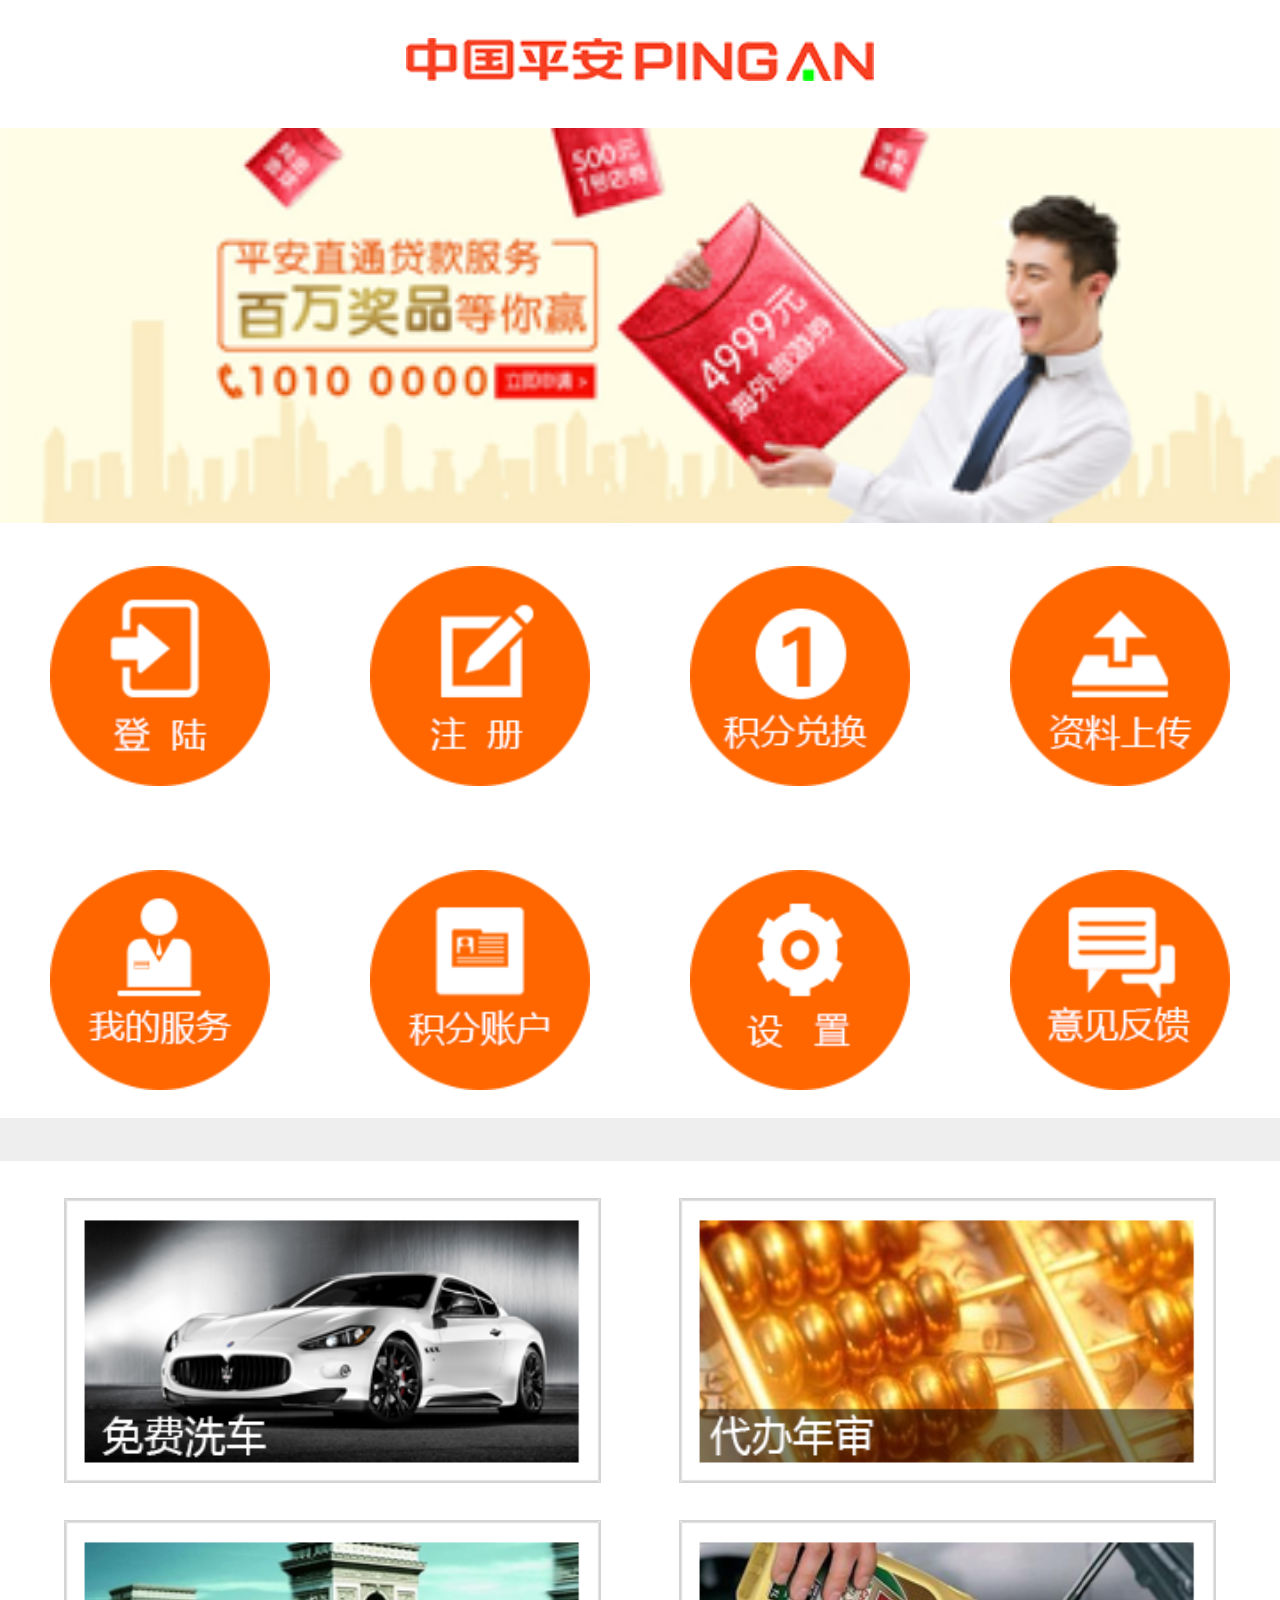
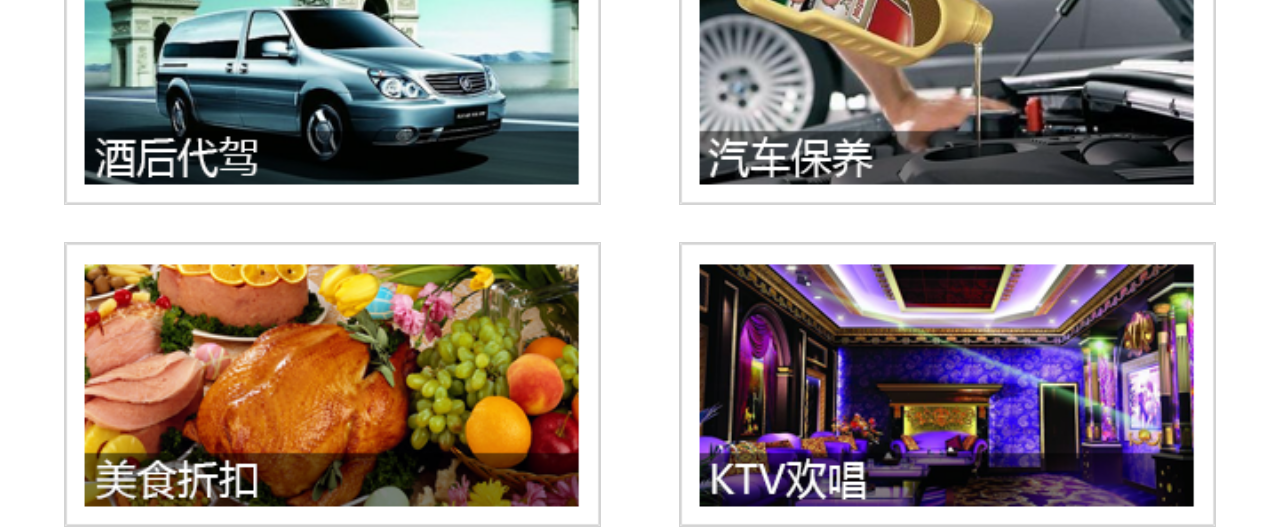
<file: index.html>
﻿<!DOCTYPE html>
<html>
<head>
	<meta http-equiv="content-type" content="text/html;charset=utf-8">
    <title>中国平安</title>
	
    <link rel="stylesheet" type="text/css" href="css/index.css">
    
    <script type="text/javascript" src="js/jquery.js"></script>
    <script type="text/javascript" src="js/jquery.slides.min.js"></script>
    <script type="text/javascript" src="js/index.js"></script>
</head>
<body>
	<div id="header">
    	<div id="header-title">
        	<img src="images/pingan.png" id="header-logo"/>
        </div>
    </div>
    
   <div id="ad-area">
        <div id="slides">
            <img src="images/gg.png"/>
            <img src="images/gg.png"/>
            <img src="images/gg.png"/>
    	</div> 
	<!--<img src="images/gg.png" id="ad"/>-->
<!--
        <div id="point-group">
            <img src="images/point-white.png" class="ad-point"/>
            <img src="images/point-white.png" class="ad-point"/>
            <img src="images/point-white.png" class="ad-point"/>
            <img src="images/point-color.png" class="ad-point"/>
            <img src="images/point-white.png" class="ad-point"/>
        </div>
-->
    </div>
    <div id="menu-area">
    	<a href="login.html"><img src="images/button-login.png" class="button"></a>
    	<a href="reg.html"><img src="images/button-register.png" class="button"></a>
    	<a href="#exchange-list" data-rel="dialog" data-transition="slidedown" ><img src="images/button-credit.png" class="button"></a>
    	<img src="images/button-upload.png" class="button">
    	<img src="images/button-service.png" class="button">
    	<img src="images/button-account.png" class="button">
    	<img src="images/button-setting.png" class="button">
    	<img src="images/button-feedback.png" class="button">
    </div>
    <div class="divide"></div>
    <div id="exchange-list">
        <a href="details.html"><img src="images/item-washcar.png" class="list list-left"/></a>
        <img src="images/item-vertify.png" class="list list-right"/>
        <img src="images/item-drive.png" class="list list-left"/>
        <img src="images/item-maintain.png" class="list list-right"/>
        <img src="images/item-food.png" class="list list-left"/>
        <img src="images/item-ktv.png" class="list list-right"/>
    </div>
</body>
</html>
</file>
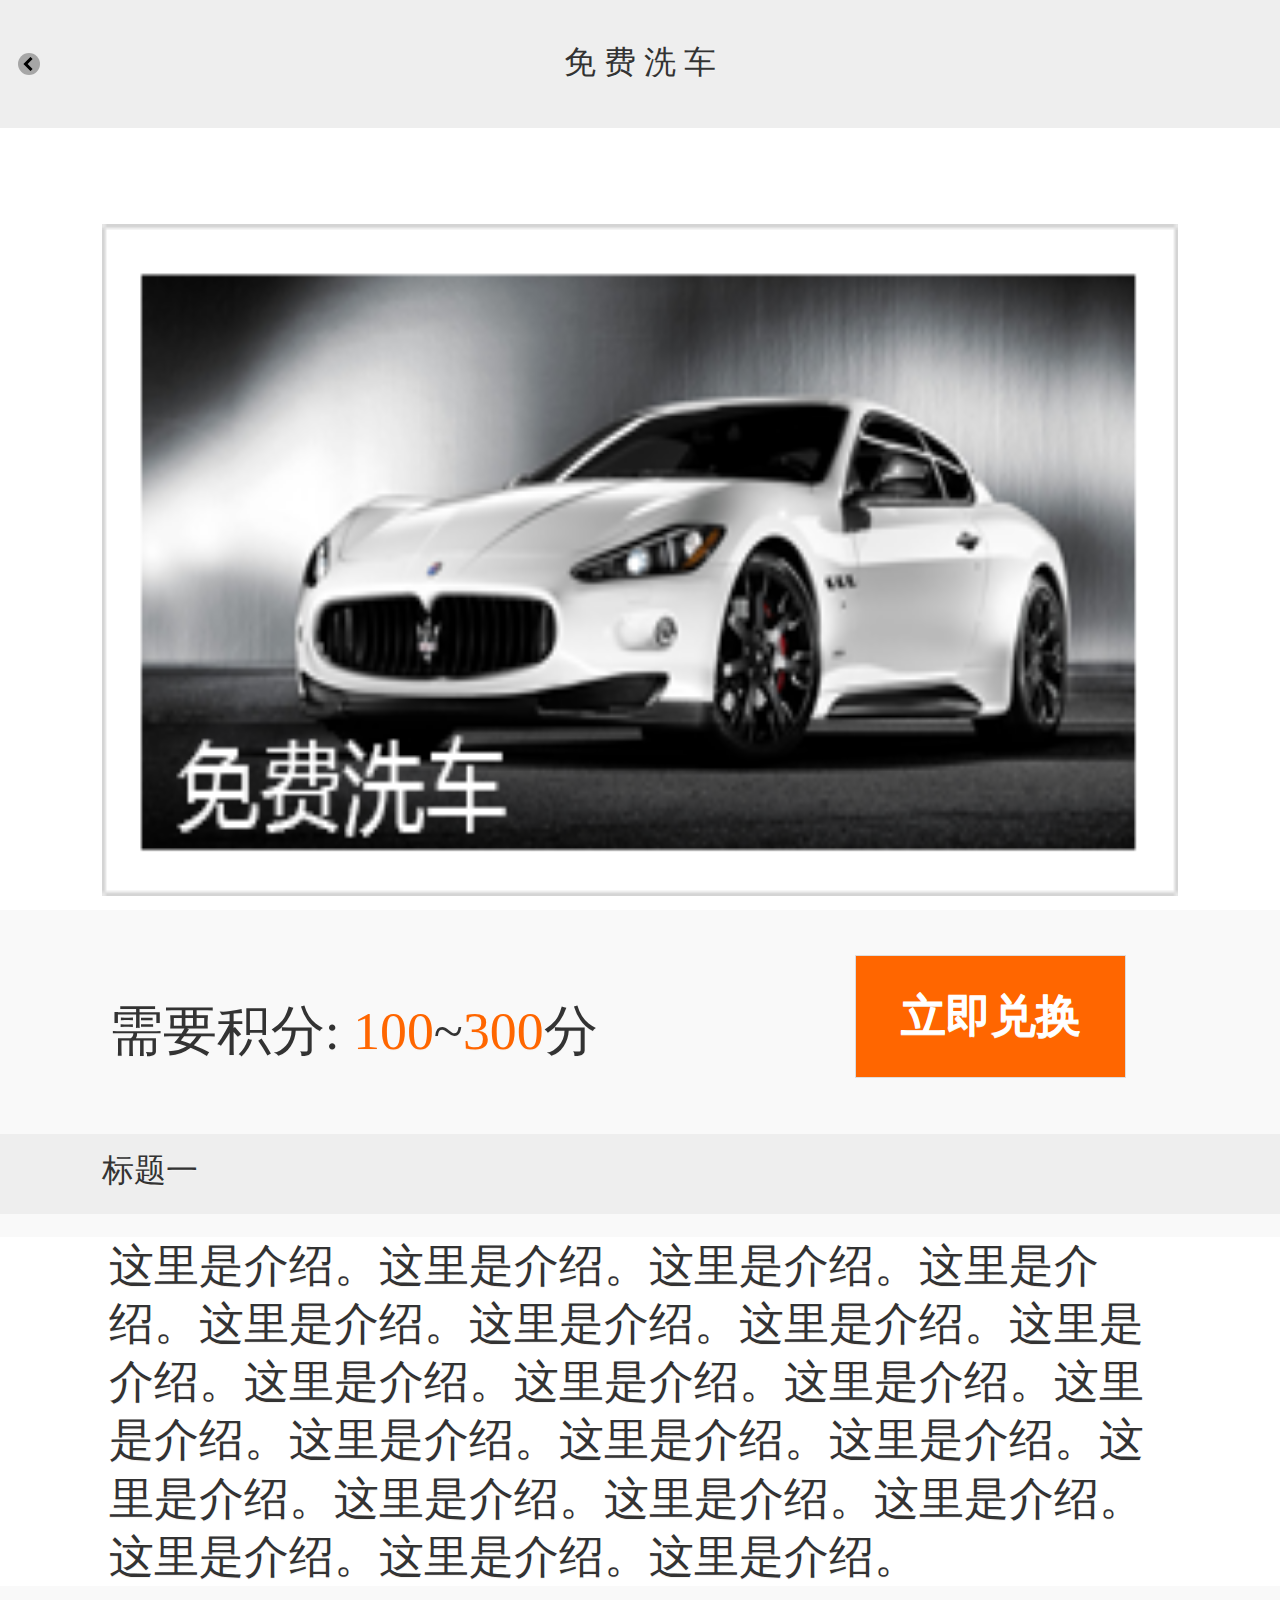
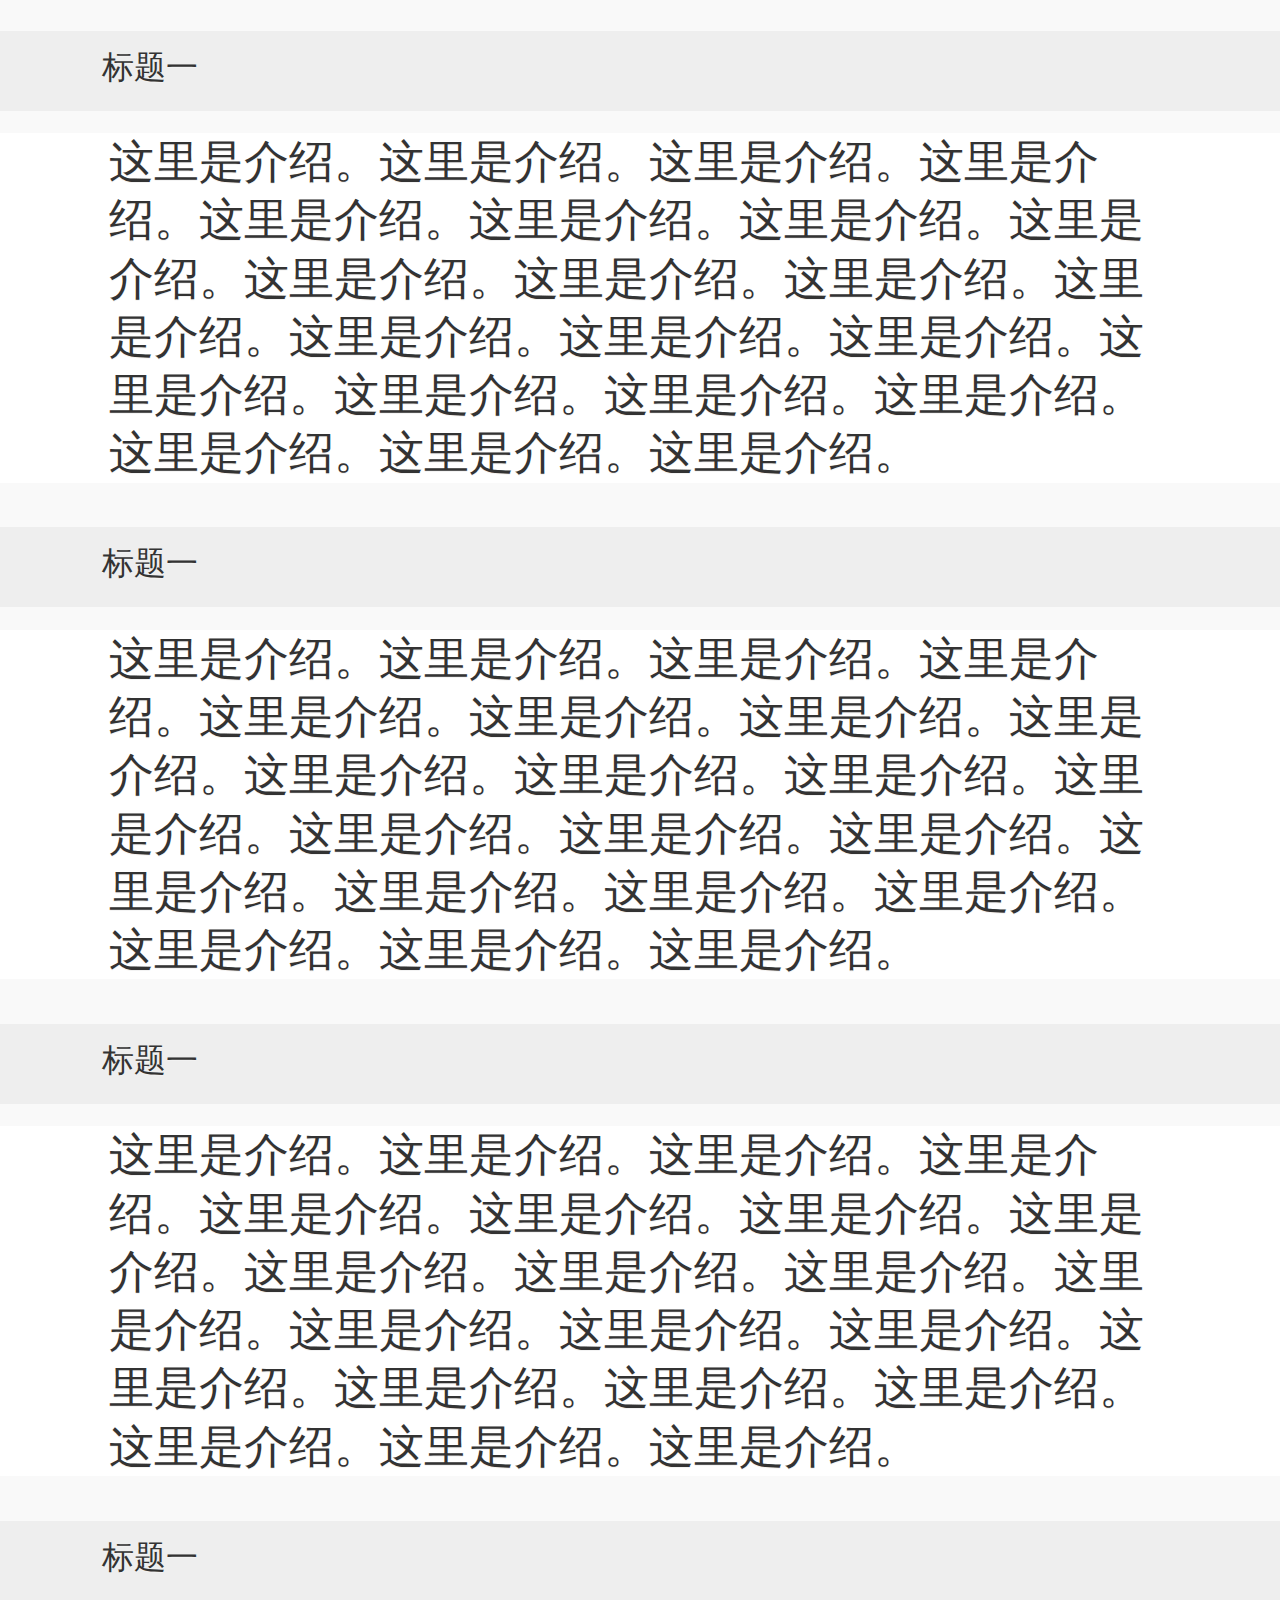
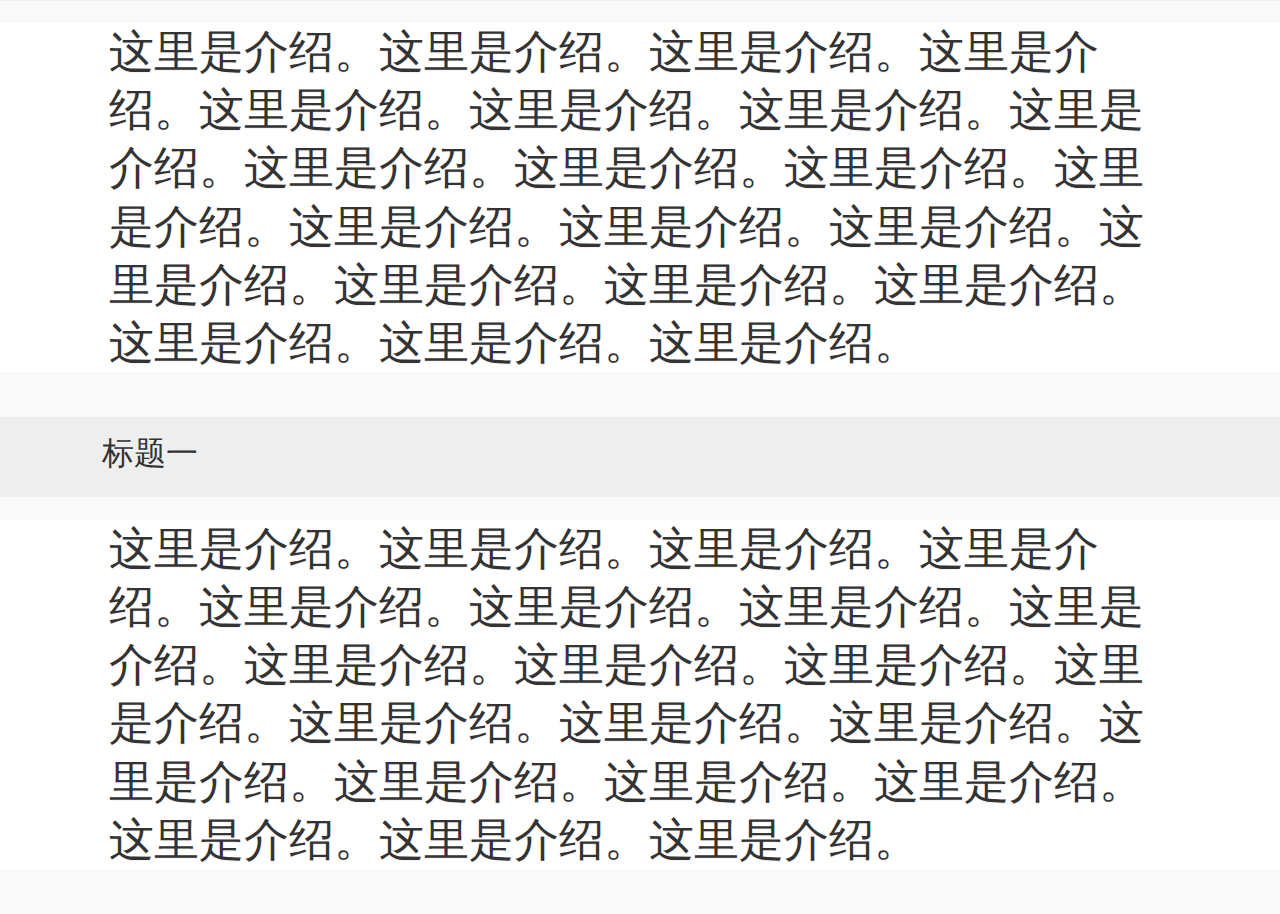
<file: details.html>
<!doctype html>
<html>
<head>
<meta charset="utf-8">
<link rel="stylesheet" type="text/css" href="./css/jquery.mobile-1.4.3.min.css">
<link rel="stylesheet" type="text/css" href="./css/index.css">
<link rel="stylesheet" type="text/css" href="./css/main.css">

<script type="text/javascript" src="js/jquery.js"></script>
<script type="text/javascript" src="js/login.js"></script>
<script type="text/javascript" src="js/jquery.mobile-1.4.3.min.js"></script>
<title>会员登录</title>
</head>

<body>
	<div id="sub-page-header">
    	<a href="index.html" class="ui-nodisc-icon ui-alt-icon ui-icon-carat-l ui-btn-icon-left"></a><div id="title-text">免 费 洗 车</div>
    </div>
    
    <div class="container" style="padding-top:5em">
    	<div id="img-area"><img src="images/item-washcar.png" class="img-display"/></div>
        
        <div class="credit-area">
        	<div class="need-credit" style="float:left">需要积分: <font color="#f60">100</font>~<font color="#f60">300</font>分</div>
            <a href="select_service.html" class="ui-btn my-btn my-btn-adjust" style="float:right; font-size:1em">立即兑换</a>
        </div>
    </div>
    
    <div class="block">
    	<div class="sub-title"><div class="sub-title-text">标题一</div></div>
        <div class="container">
        	<div class="info">
        		这里是介绍。这里是介绍。这里是介绍。这里是介绍。这里是介绍。这里是介绍。这里是介绍。这里是介绍。这里是介绍。这里是介绍。这里是介绍。这里是介绍。这里是介绍。这里是介绍。这里是介绍。这里是介绍。这里是介绍。这里是介绍。这里是介绍。这里是介绍。这里是介绍。这里是介绍。
        	</div>
        </div>
    </div>
    
    <div class="block">
    	<div class="sub-title"><div class="sub-title-text">标题一</div></div>
        <div class="container">
        	<div class="info">
        		这里是介绍。这里是介绍。这里是介绍。这里是介绍。这里是介绍。这里是介绍。这里是介绍。这里是介绍。这里是介绍。这里是介绍。这里是介绍。这里是介绍。这里是介绍。这里是介绍。这里是介绍。这里是介绍。这里是介绍。这里是介绍。这里是介绍。这里是介绍。这里是介绍。这里是介绍。
        	</div>
        </div>
    </div>
    
    <div class="block">
    	<div class="sub-title"><div class="sub-title-text">标题一</div></div>
        <div class="container">
        	<div class="info">
        		这里是介绍。这里是介绍。这里是介绍。这里是介绍。这里是介绍。这里是介绍。这里是介绍。这里是介绍。这里是介绍。这里是介绍。这里是介绍。这里是介绍。这里是介绍。这里是介绍。这里是介绍。这里是介绍。这里是介绍。这里是介绍。这里是介绍。这里是介绍。这里是介绍。这里是介绍。
        	</div>
        </div>
    </div>
    
    <div class="block">
    	<div class="sub-title"><div class="sub-title-text">标题一</div></div>
        <div class="container">
        	<div class="info">
        		这里是介绍。这里是介绍。这里是介绍。这里是介绍。这里是介绍。这里是介绍。这里是介绍。这里是介绍。这里是介绍。这里是介绍。这里是介绍。这里是介绍。这里是介绍。这里是介绍。这里是介绍。这里是介绍。这里是介绍。这里是介绍。这里是介绍。这里是介绍。这里是介绍。这里是介绍。
        	</div>
        </div>
    </div>
    
    <div class="block">
    	<div class="sub-title"><div class="sub-title-text">标题一</div></div>
        <div class="container">
        	<div class="info">
        		这里是介绍。这里是介绍。这里是介绍。这里是介绍。这里是介绍。这里是介绍。这里是介绍。这里是介绍。这里是介绍。这里是介绍。这里是介绍。这里是介绍。这里是介绍。这里是介绍。这里是介绍。这里是介绍。这里是介绍。这里是介绍。这里是介绍。这里是介绍。这里是介绍。这里是介绍。
        	</div>
        </div>
    </div>
    
    <div class="block">
    	<div class="sub-title"><div class="sub-title-text">标题一</div></div>
        <div class="container">
        	<div class="info">
        		这里是介绍。这里是介绍。这里是介绍。这里是介绍。这里是介绍。这里是介绍。这里是介绍。这里是介绍。这里是介绍。这里是介绍。这里是介绍。这里是介绍。这里是介绍。这里是介绍。这里是介绍。这里是介绍。这里是介绍。这里是介绍。这里是介绍。这里是介绍。这里是介绍。这里是介绍。
        	</div>
        </div>
    </div>
</body>
</html>
</file>
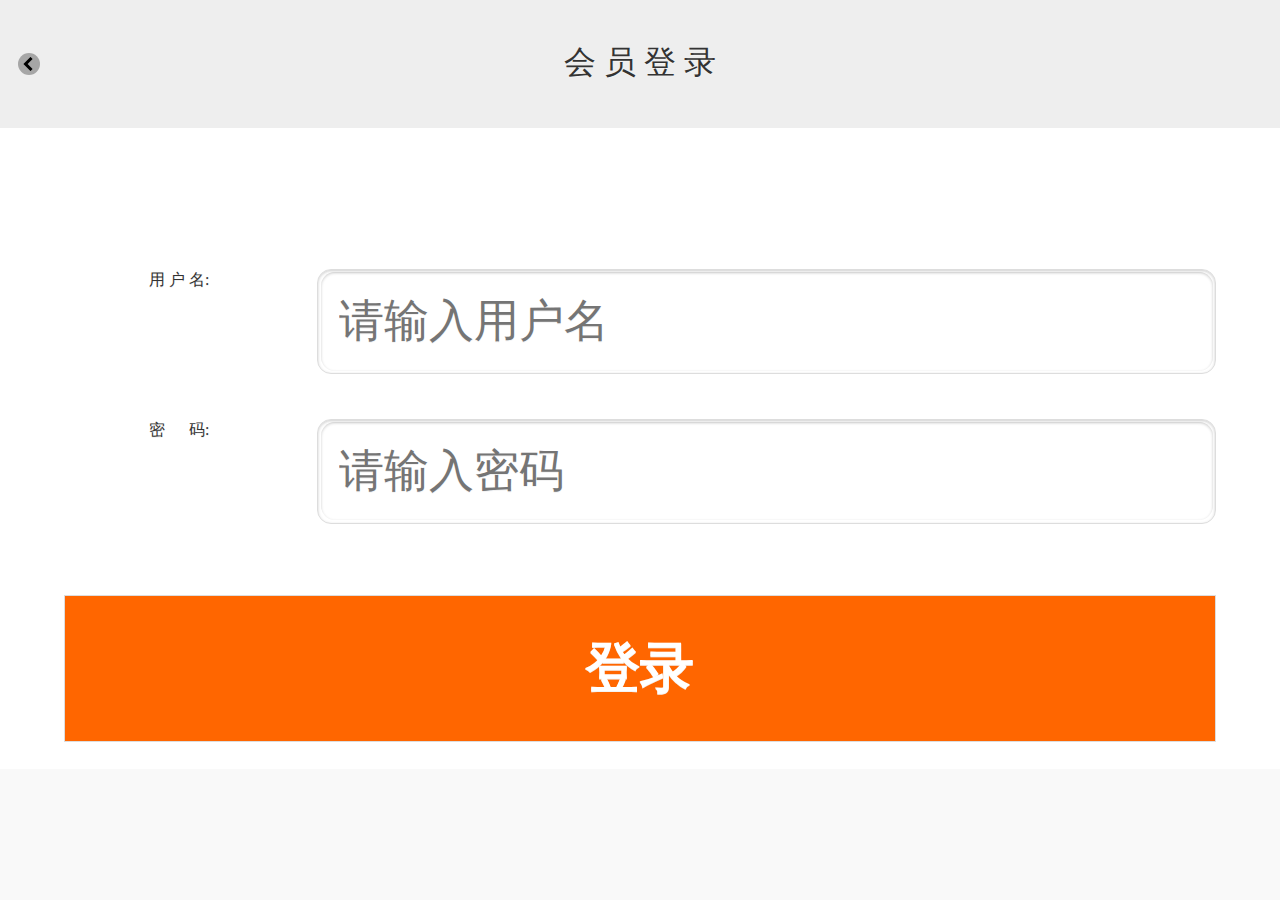
<file: login.html>
<!doctype html>
<html>
<head>
<meta charset="utf-8">
<link rel="stylesheet" type="text/css" href="./css/jquery.mobile-1.4.3.min.css">
<link rel="stylesheet" type="text/css" href="./css/index.css">
<link rel="stylesheet" type="text/css" href="./css/main.css">

<script type="text/javascript" src="js/jquery.js"></script>
<script type="text/javascript" src="js/login.js"></script>
<script type="text/javascript" src="js/jquery.mobile-1.4.3.min.js"></script>
<title>会员登录</title>
</head>

<body>
	<div id="sub-page-header">
    	<a href="index.html" class="ui-nodisc-icon ui-alt-icon ui-icon-carat-l ui-btn-icon-left"></a><div id="title-text">会 员 登 录</div>
    </div>
    
    <div class="container">
    	<div id="inputform" style="padding-top:5em">
            <form>
                <div class="ui-field-contain">
                    <label for="textinput-disabled" class="vmiddle">用 户 名:</label>
                    <input type="text" name="username" id="textinput" placeholder="请输入用户名" value="" class="ui-corner-all ui-shadow-inset">
                </div>
                <div class="ui-field-contain">
                    <label for="textinput-disabled" class="vmiddle">密&nbsp;&nbsp;&nbsp;&nbsp;&nbsp;&nbsp;码:</label>
                    <input type="password" name="password" id="textinput" placeholder="请输入密码" value="" class="ui-corner-all ui-shadow-inset">
                </div>
                <div class="ui-field-contain">
                    <button class="ui-btn my-btn">登录</button>
                </div>
            </form>
        </div>
    </div>
    
    
</body>
</html>
</file>
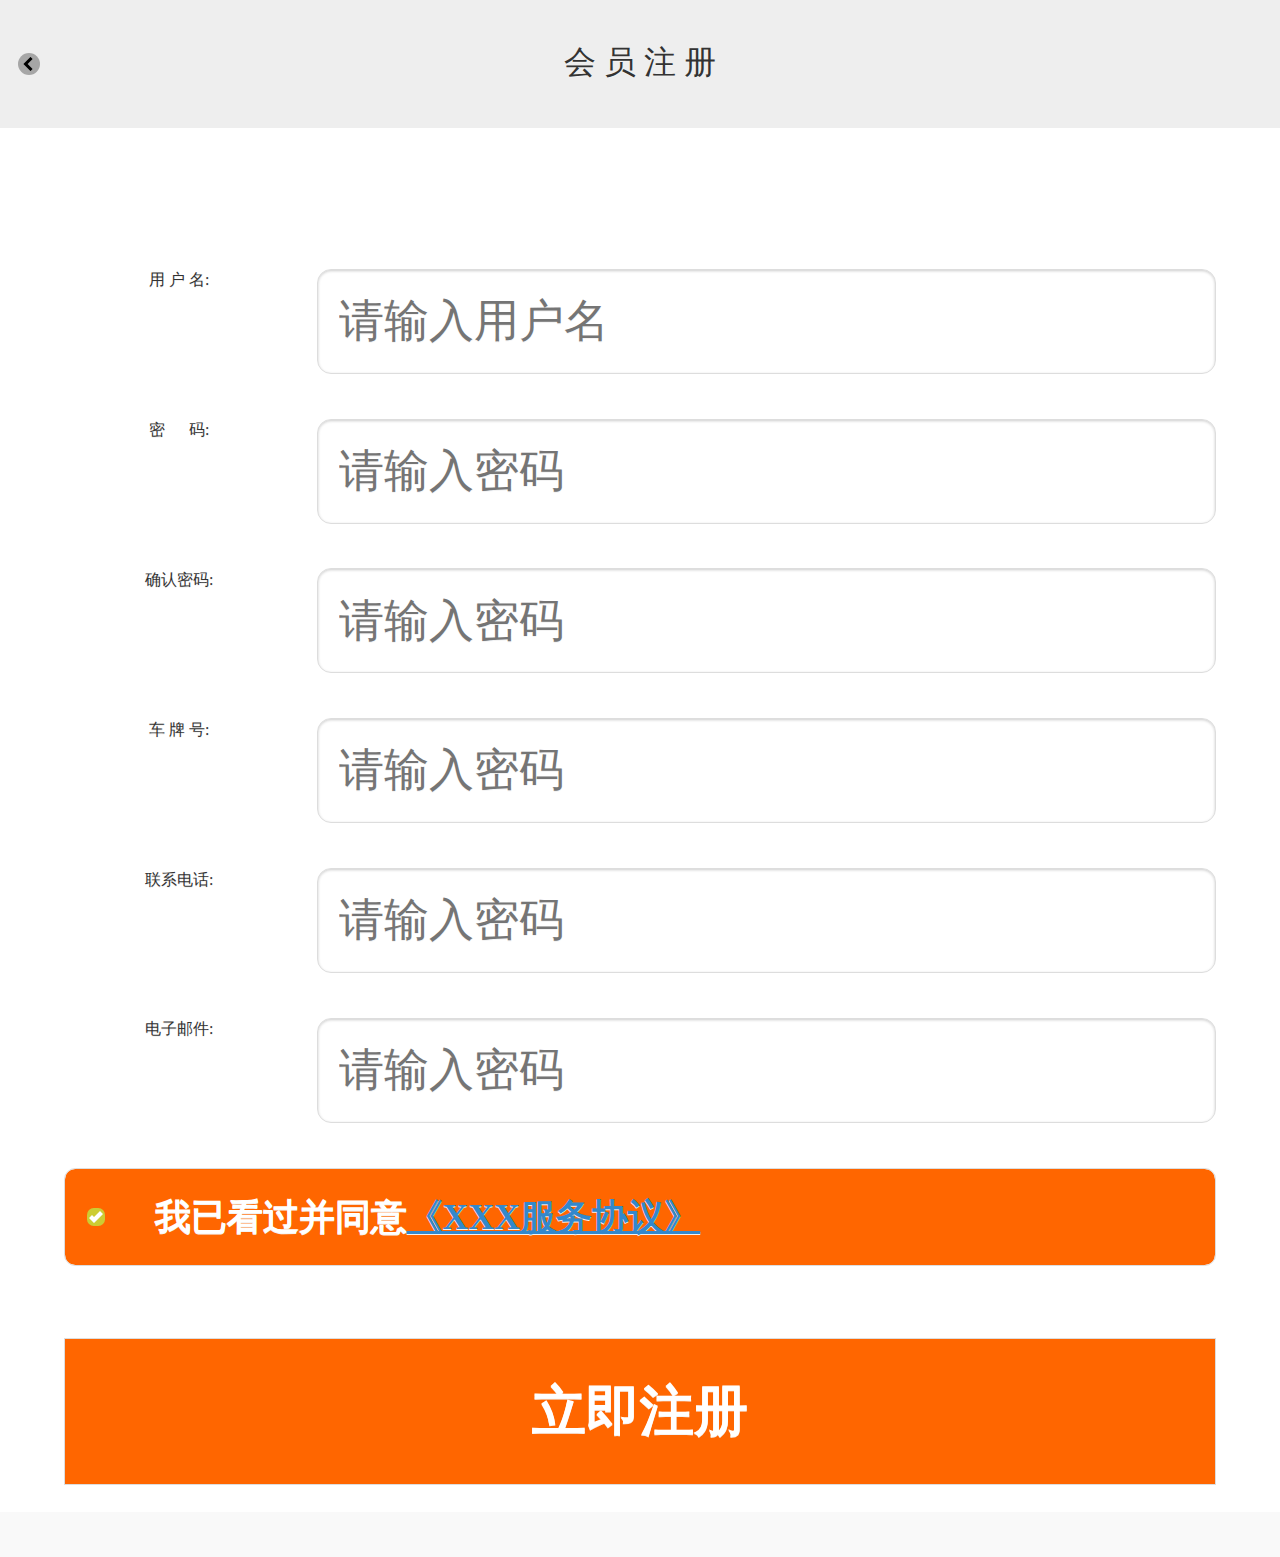
<file: reg.html>
<!doctype html>
<html>
<head>
<meta charset="utf-8">
<link rel="stylesheet" type="text/css" href="./css/jquery.mobile-1.4.3.min.css">
<link rel="stylesheet" type="text/css" href="./css/index.css">
<link rel="stylesheet" type="text/css" href="./css/main.css">

<script type="text/javascript" src="js/jquery.js"></script>
<script type="text/javascript" src="js/login.js"></script>
<script type="text/javascript" src="js/jquery.mobile-1.4.3.min.js"></script>
<title>会员登录</title>
</head>

<body>
	<div id="sub-page-header">
    	<a href="index.html" class="ui-nodisc-icon ui-alt-icon ui-icon-carat-l ui-btn-icon-left"></a><div id="title-text">会 员 注 册</div>
    </div>
    
    <div class="container">
    	<div id="inputform" style="padding-top:5em">
            <form onSubmit="return formSubmit();">
                <div class="ui-field-contain">
                    <label for="textinput-disabled" class="vmiddle">用 户 名:</label>
                    <input type="text" name="username" id="textinput" placeholder="请输入用户名" value="" class="ui-corner-all">
                </div>
                <div class="ui-field-contain">
                    <label for="textinput-disabled" class="vmiddle">密&nbsp;&nbsp;&nbsp;&nbsp;&nbsp;&nbsp;码:</label>
                    <input type="password" name="password" id="textinput" placeholder="请输入密码" value="" class="ui-corner-all">
                </div>
                <div class="ui-field-contain">
                    <label for="textinput-disabled" class="vmiddle">确认密码:</label>
                    <input type="password" name="password" id="textinput" placeholder="请输入密码" value="" class="ui-corner-all ">
                </div>
                <div class="ui-field-contain">
                    <label for="textinput-disabled" class="vmiddle">车 牌 号:</label>
                    <input type="password" name="password" id="textinput" placeholder="请输入密码" value="" class="ui-corner-all">
                </div>
                <div class="ui-field-contain">
                    <label for="textinput-disabled" class="vmiddle">联系电话:</label>
                    <input type="password" name="password" id="textinput" placeholder="请输入密码" value="" class="ui-corner-all">
                </div>
                <div class="ui-field-contain">
                    <label for="textinput-disabled" class="vmiddle">电子邮件:</label>
                    <input type="password" name="password" id="textinput" placeholder="请输入密码" value="" class="ui-corner-all">
                </div>
                 <label style="font-size:0.8em">
                    <input type="checkbox" name="checkbox-0" checked="true">我已看过并同意<a href="#">《XXX服务协议》</a>
                </label>
                <div class="ui-field-contain">
                  <button class="ui-btn my-btn">立即注册</button>
                </div>
            </form>
        </div>
	</div>
</body>

<script>
	function formSubmit(){
		
	}
</script>
</html>
</file>
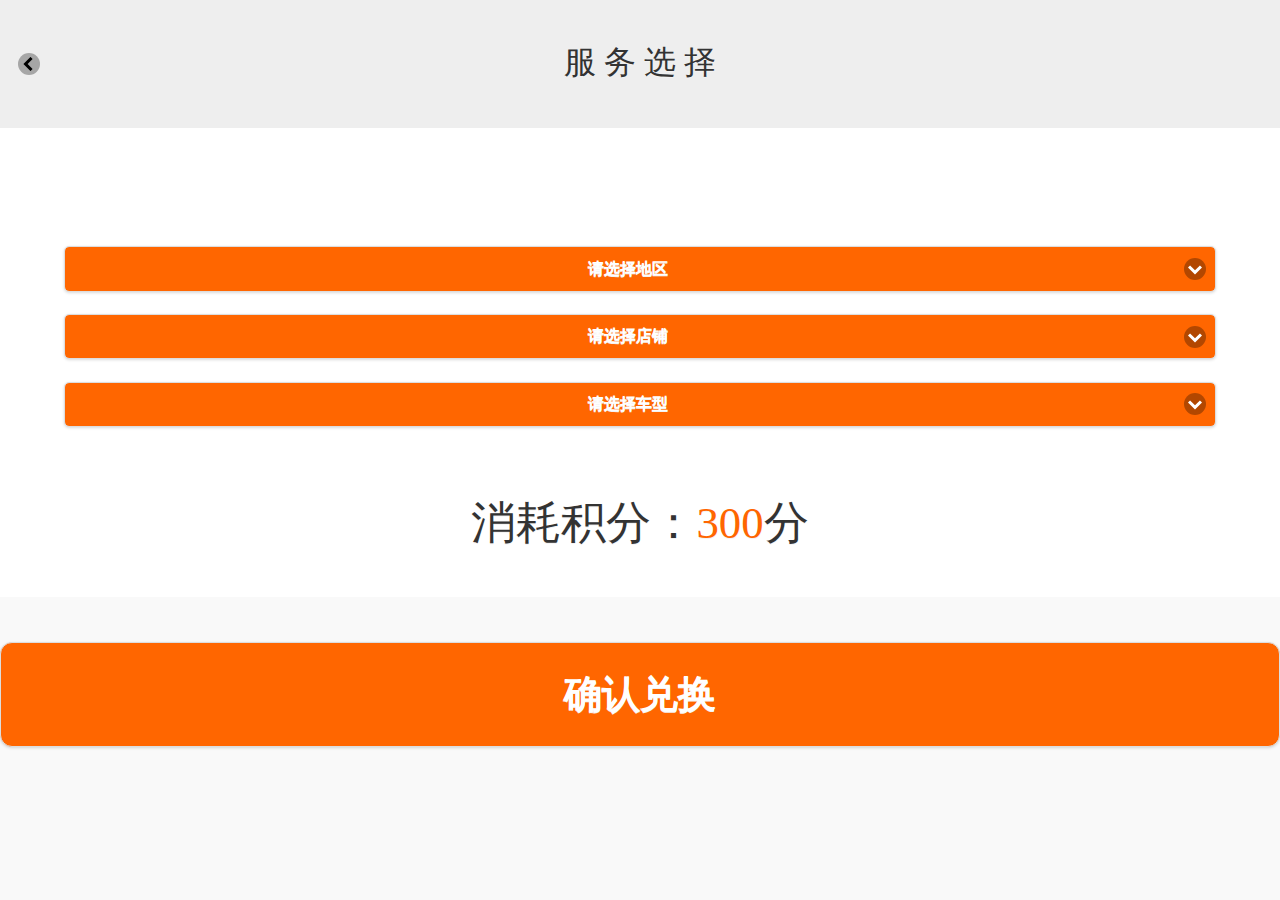
<file: select_service.html>
<!doctype html>
<html>
<head>
<meta charset="utf-8">

<link rel="stylesheet" type="text/css" href="./css/jquery.mobile-1.4.3.min.css">
<link rel="stylesheet" type="text/css" href="./css/main.css">
<link rel="stylesheet" type="text/css" href="./css/index.css">

<script type="text/javascript" src="js/jquery.js"></script>
<script type="text/javascript" src="js/login.js"></script>
<script type="text/javascript" src="js/jquery.mobile-1.4.3.min.js"></script>

<title>服务选择</title>
</head>

<body>
	<div id="sub-page-header">
    	<a href="details.html" class="ui-nodisc-icon ui-alt-icon ui-icon-carat-l ui-btn-icon-left"></a><div id="title-text">服 务 选 择</div>
    </div>
    
    <div class="container" style="padding-top:5em;">
    	<form>
            <div class="ui-select">
                <select name="select-choice-a" id="select-choice-a" data-native-menu="false" tabindex="-1">
                    <option data-placeholder="true">请选择地区</option>
                    <option value="heping">和平区</option>
                    <option value="standard">河东区</option>
                    <option value="rush">南开区</option>
                    <option value="express">红桥区</option>
                    <option value="overnight">塘沽区</option>
                </select>
            </div>
            
            <div class="ui-select">
                <select name="select-choice-b" id="select-choice-b" data-native-menu="false" tabindex="-1">
                    <option data-placeholder="true">请选择店铺</option>
                    <option value="heping">洗车1</option>
                    <option value="standard">洗车2</option>
                    <option value="rush">洗车3</option>
                </select>
            </div>
            
            <div class="ui-select">
                <select name="select-choice-c" id="select-choice-c" data-native-menu="false" tabindex="-1">
                    <option data-placeholder="true">请选择车型</option>
                    <option value="heping">大车</option>
                    <option value="standard">中车</option>
                    <option value="rush">小车</option>
                </select>
            </div>
           	<div style="padding-top:1em">消耗积分：<font color="#f60">300</font>分</div>
            <div class="ui-field-contain"></div>
      </form>
    </div>
    <button class="my-btn">确认兑换</button>
</body>
</html>
</file>
<file: css/index.css>
@charset "UTF-8";

body {
	margin: 0;
	font-family: "Microsoft YaHei" ! important; 
}

#header {
	width: 100%;
	height: 4em;	
}

#header-logo {
	width: 14.611111111em;
	height: 1.333333333em;
	margin: auto;
	display: block;
	padding-top: 1.2em;
}

#ad-area {
	position: relative;
	width: 40em;
	height: 12.38888889em;
	margin: auto;
}

#ad {
	width: 40em;
	height: 12.38888889em;
	margin: 0;
	display: block;	
}

#point-group {
	position: absolute;
	left: 2em;
	bottom: 1em;	
}

.ad-point {
	display: block;
	float: left;
	margin-right: 0.2em;
	width: 1.166666667em;
	height: 1.11111111em;
}

#menu-area {
	width: 100%;
	height: 18.55555556em;
	margin: auto;
}

.button {
	width: 6.8888888889em;
	height: 6.8888888889em;
	display: block;
	float: left;
	margin: 1.3em 1.555em;
}

.divide {
	width: 100%;
	height: 1.333333333em;
	background-color: #eeeeee;	
}

.list {
	width: 16.7222222222em;
	height: 8.8333333333em;
	border: 1px solid #d4d4d4;	
	margin-top: 1.16666666667em;
	display: block;
}

.list-left {
	float: left;	
	margin-left: 2em;
}

.list-right {
	float: right;
	margin-right: 2em;	
}

#sub-page-header{
	position: absolute;
	width: 100%;
	height: 4em;
	text-align:center;
	background:#eee;
}

#slides {
  display: none
}

#slides .slidesjs-navigation {
  margin-top:3px;
}

#slides .slidesjs-previous {
  margin-right: 5px;
  float: left;
}

#slides .slidesjs-next {
  margin-right: 5px;
  float: left;
}

.slidesjs-pagination {
  margin: 6px 0 0;
  float: right;
  list-style: none;
}

.slidesjs-pagination li {
  float: left;
  margin: 0 1px;
}

.slidesjs-pagination li a {
  display: block;
  width: 13px;
  height: 0;
  padding-top: 13px;
  background-image: url(../images/pagination.png);
  background-position: 0 0;
  float: left;
  overflow: hidden;
}

.slidesjs-pagination li a.active,
.slidesjs-pagination li a:hover.active {
  background-position: 0 -13px
}

.slidesjs-pagination li a:hover {
  background-position: 0 -26px
}

#slides a:link,
#slides a:visited {
  color: #333
}

#slides a:hover,
#slides a:active {
  color: #9e2020
}

.navbar {
  overflow: hidden
}
</file>
<file: css/main.css>
@charset "utf-8";
/* CSS Document */
body{
	background:#fff;
}

.container{
	background:#fff;
	font-size:1.4em;
	 text-align:center; 
	 padding-left:5%;
	 padding-right:5%;
	 width:90%;
}

.ui-field-contain>label~[class*=ui-], .ui-field-contain .ui-controlgroup-controls{
	padding:0.05em;
}

.ui-field-contain>label, .ui-field-contain .ui-controlgroup-label, .ui-field-contain>.ui-rangeslider>label .vmiddle{
	margin: .1em 2% 0 0;
	vertical-align:middle;
}

.my-btn{
	font-size: 1.2em;
	background: #f60;
	color:#fff;
	font-family:"Microsoft YaHei UI";
}

.img-display{
	width: 24em;
	height: 15em;
}

.sub-title{
	height: 2.5em;
	background-color: #eeeeee;
}

.sub-title-text{
	padding-top: 0.5em;
	padding-left:3.2em;
}

.credit-area{
	margin: 0.5em 1em 5em 1em;
}

.ui-btn.my-btn.my-btn-adjust{
	margin: 0.5em 1em 1em 1em;
}

.need-credit{
	margin-top: 1.2em;
	font-size: 1.2em;
}

.info{
	text-align:left;
	margin: 0.5em 1em 1em 1em;
}
</file>
